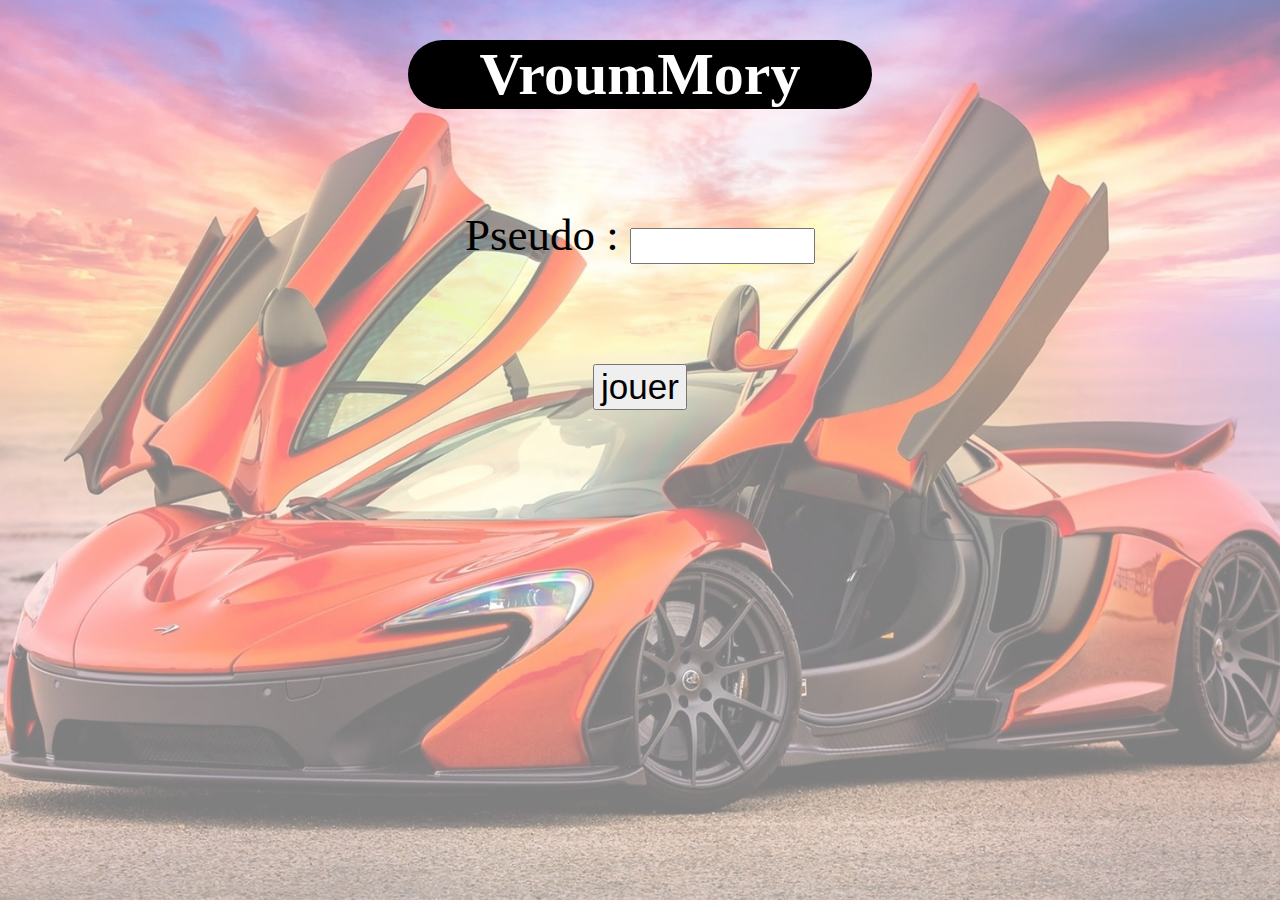
<file: index.html>
<!DOCTYPE html>
<html lang="en">
<head>
    <meta charset="UTF-8">
    <meta name="viewport" content="width=device-width, initial-scale=1.0">
    <title>Document</title>
    <link rel="stylesheet" href="CssIndex.css">
</head>
<body>
    <header>
        <h1>VroumMory</h1>
    </header>

    <div id="tt">
        <form action="">
            <label id="labelPseudo" for="pseudoCreation">Pseudo : </label>
            <input type="text" id="pseudoCreation">
        </form>
        
    <button type="button" id="jouer" onclick="enregistrer()">jouer</button>
    </div>

</body>
<script src="JsIndex.js"></script>
</html>
</file>
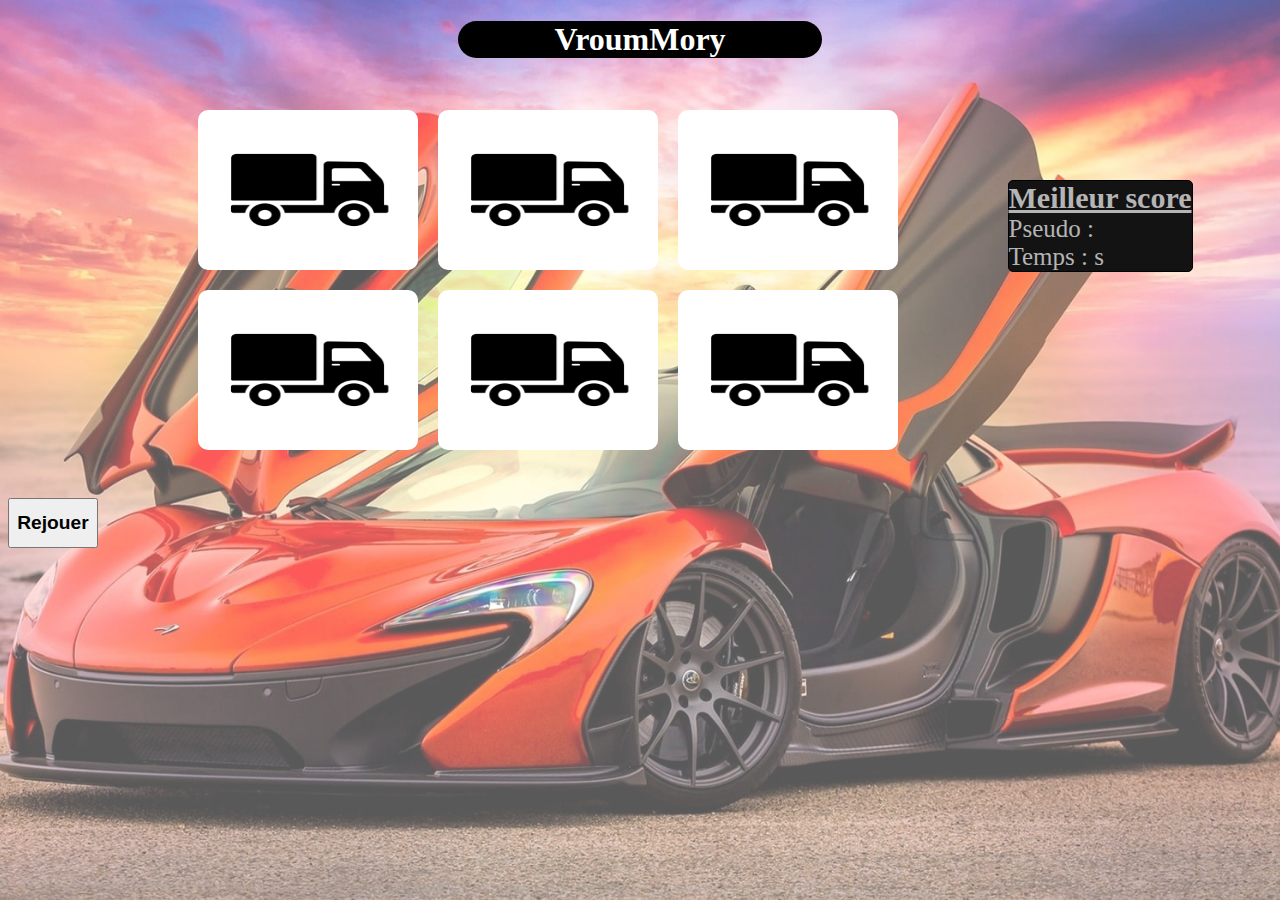
<file: Jeu.html>
<!DOCTYPE html>
<html lang="en">
<head>
    <meta charset="UTF-8">
    <meta name="viewport" content="width=device-width, initial-scale=1.0">
    <title>Jeu</title>
    <link rel="stylesheet" href="style.css">
</head>
<body>
    <header>
        <h1>VroumMory</h1>
    </header>

    <section id="memory">
        <div id="tableau"></div>

        <div id="record"> <span id="meilleurScore">Meilleur score </span>
            <div class="recordTab"> Pseudo : <span  id="bestPseudo"></span> </div>
            <div class="recordTab"> Temps : <span  id="bestTemps"></span> <span>s</span> </div>
        </div>
        
    </section>

    <div class="resultat" id="victoire"></div>
    <br>
    <div class="resultat" id="pseudo"></div>
    <button type="button" id="boutonRecommencer" onclick="recommencer()">Rejouer</button>
    
    
</body>

<script src="Js.js"></script>
</html>
</file>
<file: CssIndex.css>
body::before {
    content: "";
    position: absolute;
    top: 0;
    left: 0;
    width: 100%;
    height: 100%;
    background-image: url("image/background.jpg");
    background-repeat: no-repeat;
    background-size: cover;
    background-position: center;
    opacity: 0.50;
    z-index: -1;
}

#tt {

    text-align: center;
    font-size: 45px;
    font-style: bold;
    margin-top: 100px;
    
}



#jouer {
    font-size: 35px;
    margin-top: 100px;
    align-self: center;

}

#pseudoCreation {
    height: 30px;
}


form {
    align-content: center;
}

header {
    text-align: center;
    background-color: black;
    color: white;
    margin-right: 400px;
    margin-left: 400px;
    border-radius: 50px;
    font-size: 30px;
}
</file>
<file: style.css>
img:not(#test) {
    height: 160px;
    width: 220px;
    border-radius: 10px;
}

#tableau div {
    height: 160px;
    width: 220px;
}

body::before {
    content: "";
    position: absolute;
    top: 0;
    left: 0;
    width: 100%;
    height: 100%;
    background-image: url("image/background.jpg");
    background-repeat: no-repeat;
    background-size: cover;
    background-position: center;
    opacity: 0.65;
    z-index: -1;
}

header {
    text-align: center;
    background-color: black;
    color: white;
    margin-right: 450px;
    margin-left: 450px;
    border-radius: 50px;
}

header:hover {
    color: chartreuse;
}

#tableau {
    display: flex;
    flex-wrap: wrap;
    align-items: center;
    justify-content: center;
    max-width: 800px;
    gap: 20px;
    padding-bottom: 30px;
    padding-top: 30px;

}


#memory {
    display: flex;
    justify-content: center;
}
  



.resultat {
    justify-content: center;
    text-align: center;
    font-size: 40px;
    background-color: lightgray;
    margin-right: 450px;
    margin-left: 450px;
    border-radius: 50px;
}


#boutonRecommencer {
    height: 50px;
    width: 90px;
    font-size: larger;
    font-weight: 700;
}

#test{
    height: 10px;
    width: 10px;
}


/* Score board */
#record {
    position: relative;
    left: 60px;
    background-color: rgb(20, 19, 19);
    height: fit-content;
    margin-top: 100px;
    color: rgba(255, 255, 255, 0.692);
    border: solid black 1px;
    border-radius: 5px;
    
    
}

#meilleurScore {
    font-size: 30px;
    text-decoration: underline;
    font-weight: 900;
}

.recordTab {
    font-size: 25px;
}
</file>
